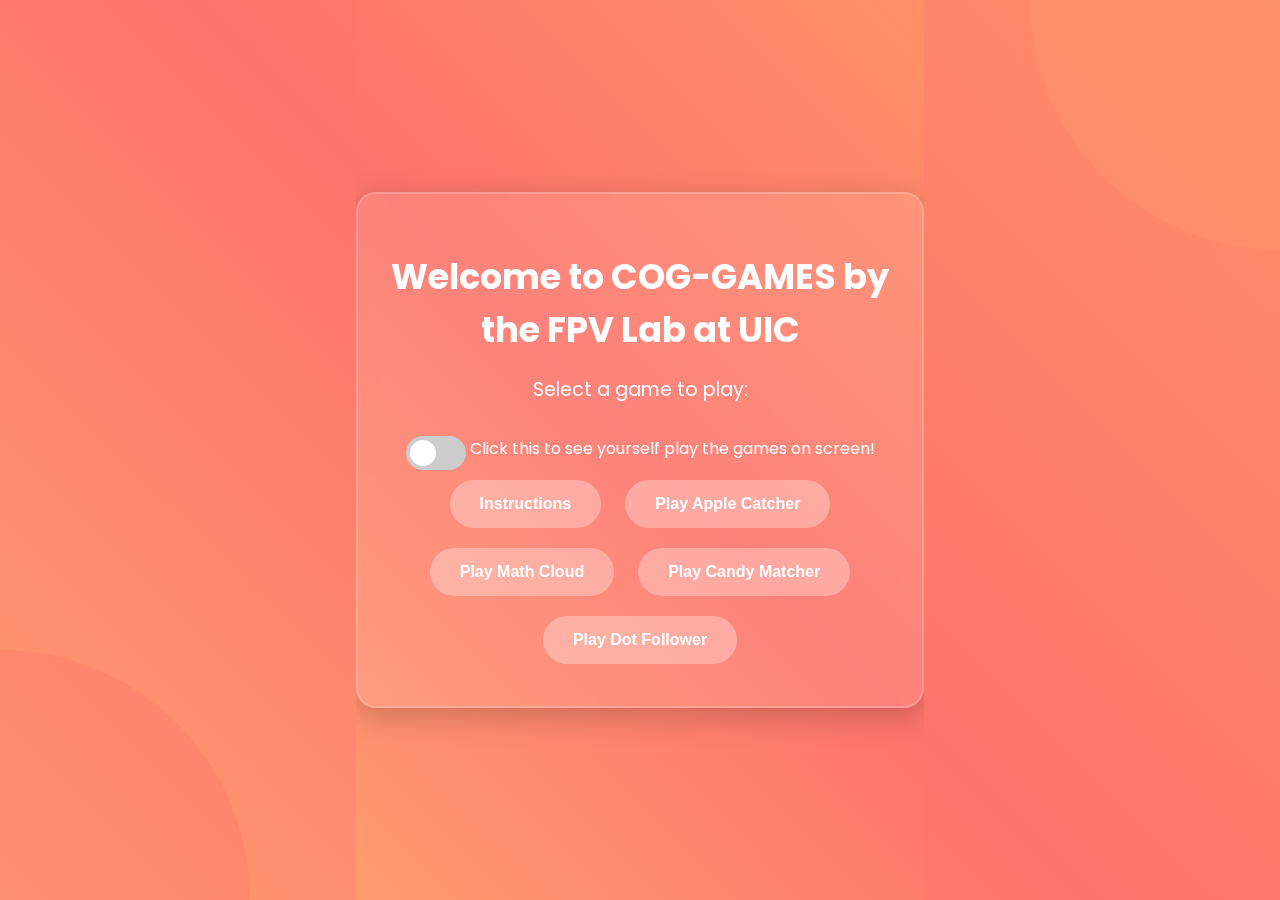
<file: menu.html>
<!DOCTYPE html>
<html lang="en">
<head>
    <meta charset="UTF-8">
    <meta name="viewport" content="width=device-width, initial-scale=1.0">
    <title>Welcome to COGGAMES</title>
    <link rel="stylesheet" href="https://fonts.googleapis.com/css?family=Roboto:400,700&display=swap">
    <link rel="stylesheet" href="menu.css">
</head>
<body>
    

    <div class="menu-container">
        <h1>Welcome to COG-GAMES by the FPV Lab at UIC</h1>
        <p>Select a game to play:</p>
        <div class="toggle-container">
            <label class="toggle-switch">
                <input type="checkbox" id="camToggle" onchange="toggleCameraVisibility()">
                <span class="slider round"></span>
            </label>
            <span class="toggle-label">Click this to see yourself play the games on screen!</span>
        </div>
        <div class="game-links">
            <button onclick="location.href='CogGames/Instruction Page/instructions.html'" class="game-link">Instructions</button>
            <button onclick="location.href='CogGames/Apple Catcher/index.html'" class="game-link">Play Apple Catcher</button>
            <button onclick="location.href='CogGames/Math Game/indexmath.html'" class="game-link">Play Math Cloud</button>
            <button onclick="location.href='CogGames/Lol2/lol2.html'" class="game-link">Play Candy Matcher</button>
            <button onclick="location.href='CogGames/Dot Game/dot.html'" class="game-link">Play Dot Follower</button>
         </div>
    </div>
    <script src="scriptmath.js"></script>
</body>
</html>
</file>
<file: menu.css>
@import url('https://fonts.googleapis.com/css2?family=Poppins:wght@400;600;700&display=swap');

body, html {
    height: 100%;
    margin: 0;
    padding: 0;
    font-family: 'Poppins', sans-serif;
    /* Adjusted to more orange-ish sunset colors */
    background: linear-gradient(45deg, #ff9b70, #fd746c, #ff9068); 
    display: flex;
    align-items: center;
    justify-content: center;
    color: #FFF;
    overflow: hidden;
}

.menu-container {
    text-align: center;
    padding: 2rem;
    background: rgba(255, 255, 255, 0.1);
    backdrop-filter: blur(10px);
    border-radius: 20px;
    border: 2px solid rgba(255, 255, 255, 0.2);
    box-shadow: 0 8px 32px rgba(0, 0, 0, 0.2);
    max-width: 500px;
    width: 90%;
    color: #FFFFFF;
}

.menu-container h1 {
    font-size: 2.2rem;
    color: inherit;
    margin-bottom: 1rem;
    font-weight: 700;
}

.menu-container p {
    margin-bottom: 2rem;
    font-size: 1.2rem;
}

.game-links button {
    background-color: rgba(255, 255, 255, 0.3);
    color: #FFFFFF;
    border: none;
    padding: 15px 30px;
    margin: 10px;
    border-radius: 25px;
    cursor: pointer;
    font-size: 1rem;
    font-weight: 600;
    transition: all 0.3s ease;
    position: relative;
    overflow: hidden;
}

.game-links button::after {
    content: '';
    background: rgba(255, 255, 255, 0.5);
    position: absolute;
    top: 0; left: -100%;
    width: 100%; height: 100%;
    border-radius: 25px;
    transition: all 0.4s ease;
}

.game-links button:hover::after {
    left: 100%;
}

.game-links button:hover {
    background-color: rgba(255, 255, 255, 0.4);
    color: #000000;
    box-shadow: 0 4px 15px rgba(255, 255, 255, 0.3);
}

.game-links button:active {
    transform: scale(0.98);
    background-color: rgba(255, 255, 255, 0.5);
}

/* Dynamic shapes adjusted for sunset colors */
body::before, body::after {
    content: '';
    position: fixed;
    width: 500px; height: 500px;
    border-radius: 50%;
    opacity: 0.5;
    z-index: -1;
    animation: float 15s infinite alternate ease-in-out;
}

body::before {
    top: -250px; right: -250px;
    background: rgba(255, 155, 112, 0.6); /* Lighter orange for a soft glow */
}

body::after {
    bottom: -250px; left: -250px;
    background: rgba(253, 116, 108, 0.6); /* Warm red for depth */
}

@keyframes float {
    0% {
        transform: translateY(0) rotate(0deg);
    }
    100% {
        transform: translateY(-20px) rotate(360deg);
    }
}

/* Responsive adjustments */
@media (max-width: 768px) {
    .menu-container {
        padding: 1.5rem;
    }
    .game-links button {
        padding: 10px 20px;
    }
}

/* The switch - the box around the slider */
.toggle-switch {
    position: relative;
    display: inline-block;
    width: 60px;
    height: 34px;
  }
  
  /* Hide default HTML checkbox */
  .toggle-switch input {
    opacity: 0;
    width: 0;
    height: 0;
  }
  
  /* The slider */
  .slider {
    position: absolute;
    cursor: pointer;
    top: 0;
    left: 0;
    right: 0;
    bottom: 0;
    background-color: #ccc;
    transition: .4s;
    border-radius: 34px;
  }
  
  .slider:before {
    position: absolute;
    content: "";
    height: 26px;
    width: 26px;
    left: 4px;
    bottom: 4px;
    background-color: white;
    transition: .4s;
    border-radius: 50%;
  }
  
  input:checked + .slider {
    background-color: #2196F3;
  }
  
  input:checked + .slider:before {
    transform: translateX(26px);
  }
</file>
